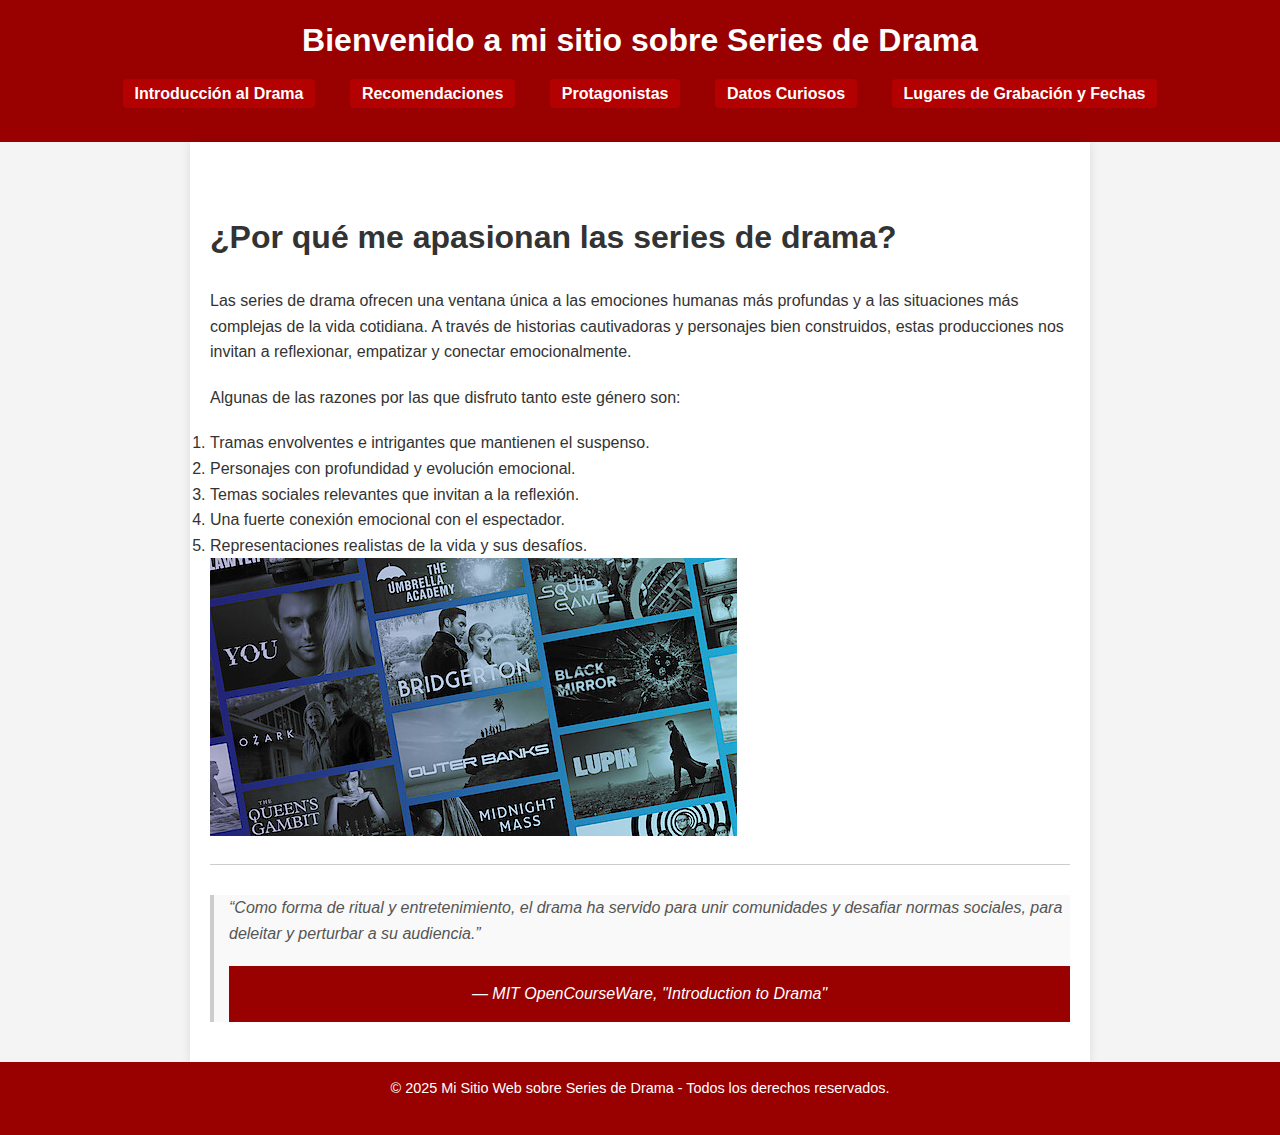
<file: mi_pagina_web/index.html>
<!DOCTYPE html>
<html lang="es">
<head>
    <meta charset="UTF-8">
    <meta name="viewport" content="width=device-width, initial-scale=1.0">
    <title>Series de Drama - Página de Inicio</title>
    <link rel="stylesheet" href="css/estilo.css">
</head>
<body>
    <header>
        <h1>Bienvenido a mi sitio sobre Series de Drama</h1>
        <nav>
            <!-- Menú de navegación -->
            <ul>
                <li><a href="index.html">Introducción al Drama</a></li>
                <li><a href="pagina2.html">Recomendaciones</a></li>
                <li><a href="pagina3.html">Protagonistas</a></li>
                <li><a href="pagina4.html">Datos Curiosos</a></li>
                <li><a href="pagina5.html">Lugares de Grabación y Fechas</a></li>
            </ul>
        </nav>
    </header>

    <main>
        <section>
            <h2>¿Por qué me apasionan las series de drama?</h2>
            <p>
                Las series de drama ofrecen una ventana única a las emociones humanas más profundas y a las situaciones más complejas de la vida cotidiana. A través de historias cautivadoras y personajes bien construidos, estas producciones nos invitan a reflexionar, empatizar y conectar emocionalmente.
            </p>
            <p>Algunas de las razones por las que disfruto tanto este género son:</p>
            <ol>
                <li>Tramas envolventes e intrigantes que mantienen el suspenso.</li>
                <li>Personajes con profundidad y evolución emocional.</li>
                <li>Temas sociales relevantes que invitan a la reflexión.</li>
                <li>Una fuerte conexión emocional con el espectador.</li>
                <li>Representaciones realistas de la vida y sus desafíos.</li>
            </ol>
            <!-- Imagen representativa -->
            <img src="imagenes/imagen1.jpg" alt="Escena de una serie de drama">
        </section>

        <blockquote>
            <!-- Cita destacada -->
            <p>
                “Como forma de ritual y entretenimiento, el drama ha servido para unir comunidades y desafiar normas sociales, para deleitar y perturbar a su audiencia.”
            </p>
            <footer>— MIT OpenCourseWare, "Introduction to Drama"</footer>
        </blockquote>
    </main>

    <footer>
        <!-- Información de derechos de autor -->
        <p>&copy; 2025 Mi Sitio Web sobre Series de Drama - Todos los derechos reservados.</p>
    </footer>
</body>
</html>
</file>
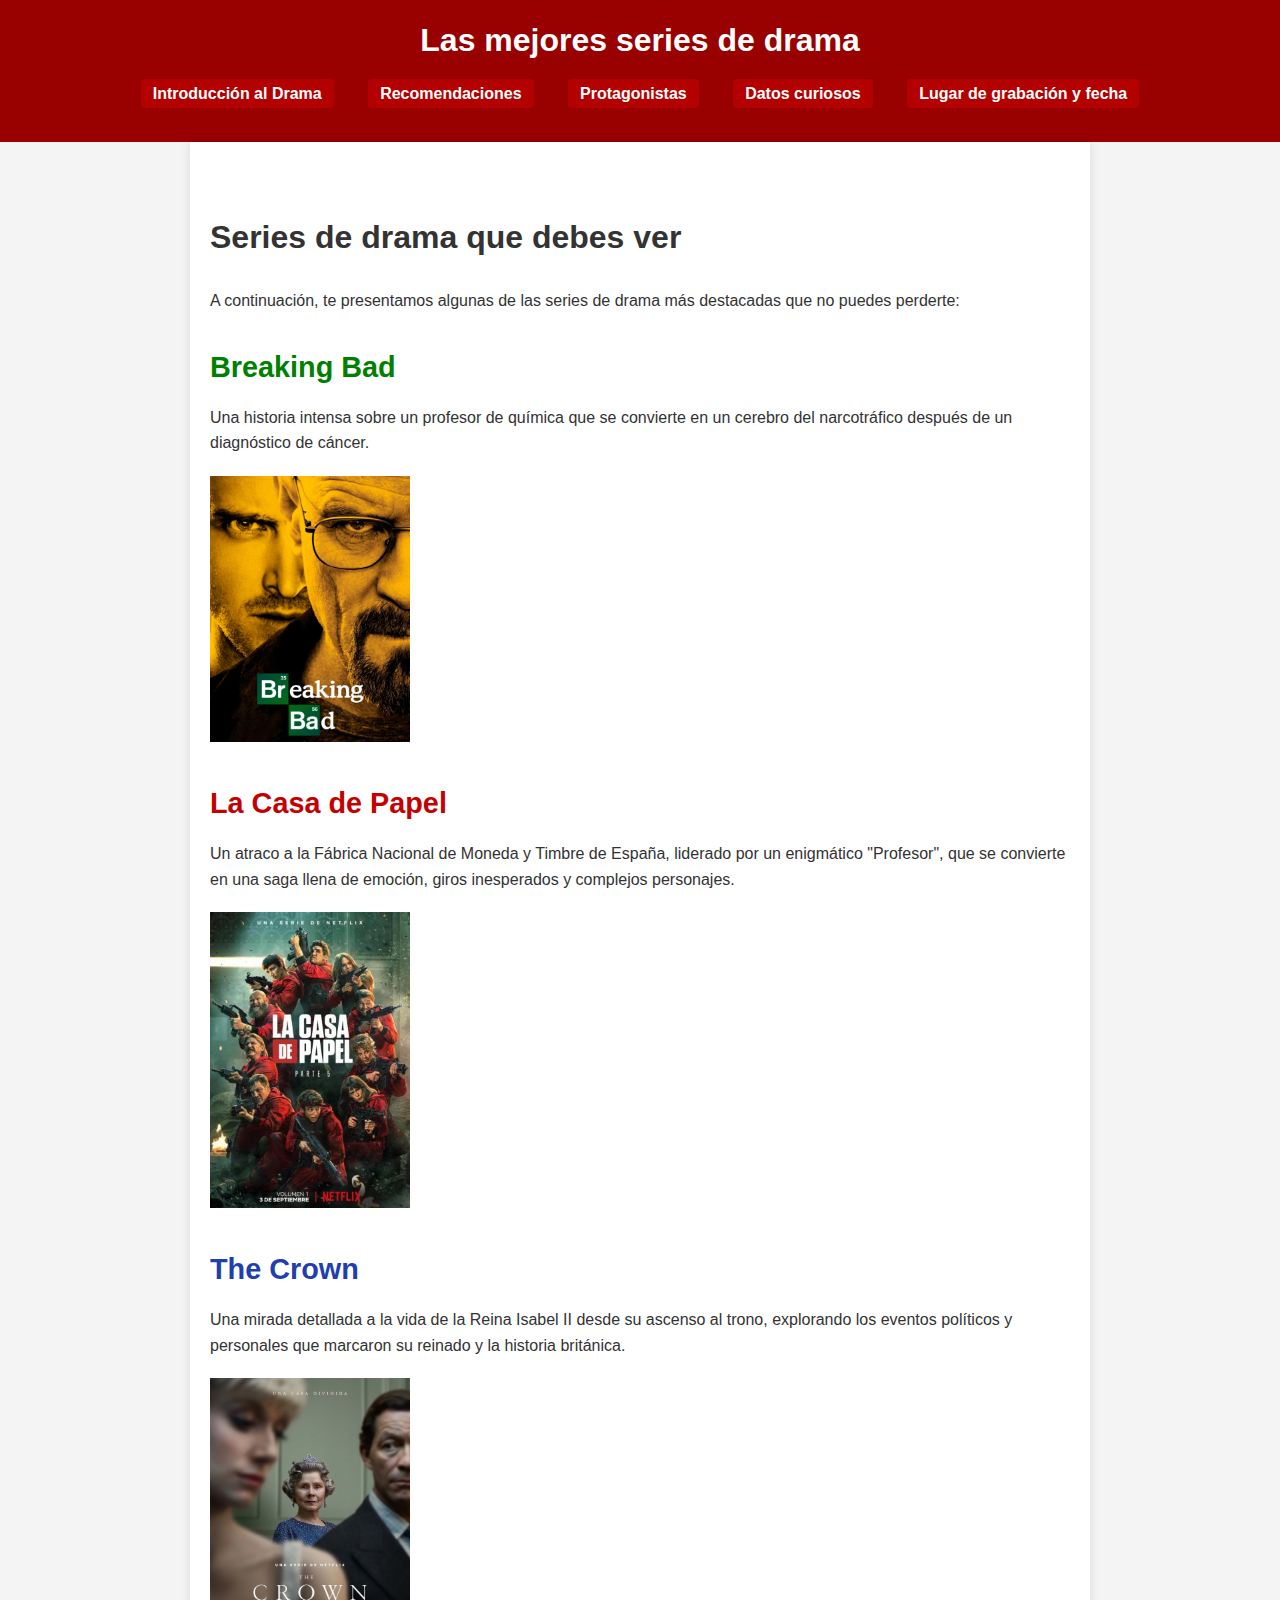
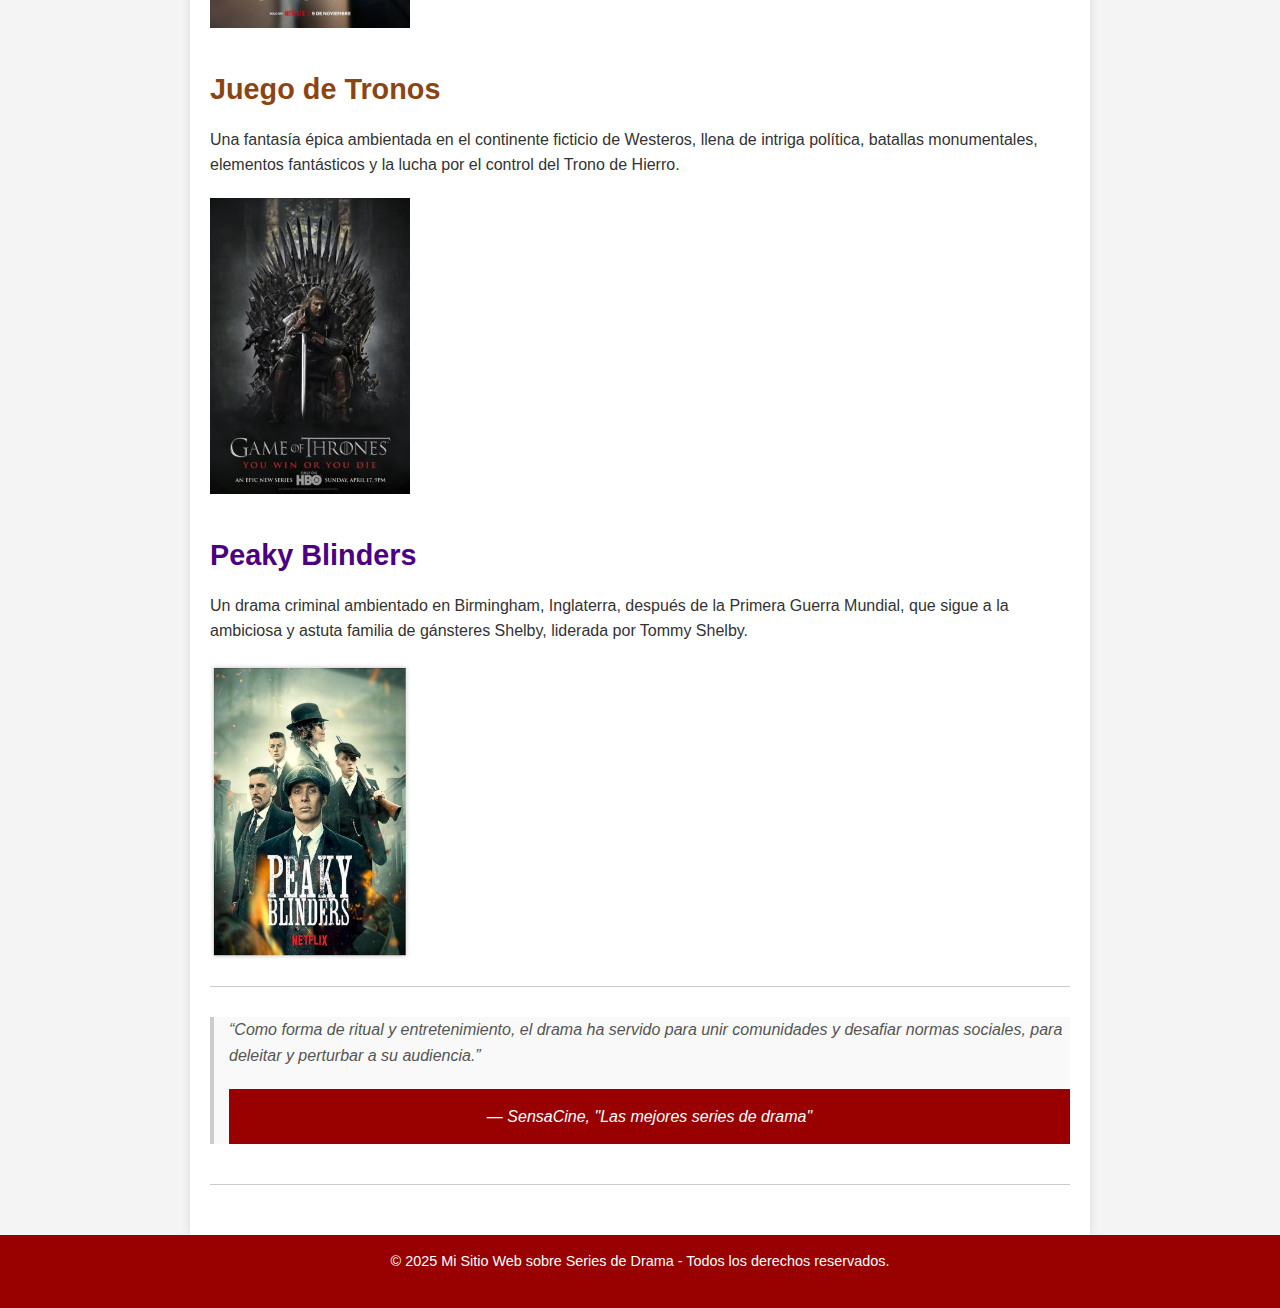
<file: mi_pagina_web/pagina2.html>
<!DOCTYPE html>
<html lang="es">
<head>
    <meta charset="UTF-8">
    <meta name="viewport" content="width=device-width, initial-scale=1.0">
    <title>Las mejores series de drama - Página 2</title>
    <link rel="stylesheet" href="css/estilo.css">
</head>
<body>
    <header>
        <!-- Encabezado con el título del sitio y menú de navegación -->
        <h1>Las mejores series de drama</h1>
        <nav>
            <ul>
                <!-- Menú de navegación entre las páginas -->
                <li><a href="index.html">Introducción al Drama</a></li>
                <li><a href="pagina2.html">Recomendaciones</a></li>
                <li><a href="pagina3.html">Protagonistas</a></li>
                <li><a href="pagina4.html">Datos curiosos</a></li>
                <li><a href="pagina5.html">Lugar de grabación y fecha</a></li>
            </ul>
        </nav>
    </header>

    <main>
        <section>
            <!-- Sección principal con las recomendaciones de series de drama -->
            <h2>Series de drama que debes ver</h2>
            <p>A continuación, te presentamos algunas de las series de drama más destacadas que no puedes perderte:</p>

            <!-- Artículo con información sobre la serie "Breaking Bad" -->
            <article class="breaking-bad">
                <h3>Breaking Bad</h3>
                <p>Una historia intensa sobre un profesor de química que se convierte en un cerebro del narcotráfico después de un diagnóstico de cáncer.</p>
                <img src="imagenes/imagen2.jpg" alt="Breaking Bad poster" style="width:200px;height:auto;">
            </article>

            <!-- Artículo con información sobre la serie "La Casa de Papel" -->
            <article class="la-casa-de-papel">
                <h3>La Casa de Papel</h3>
                <p>Un atraco a la Fábrica Nacional de Moneda y Timbre de España, liderado por un enigmático "Profesor", que se convierte en una saga llena de emoción, giros inesperados y complejos personajes.</p>
                <img src="imagenes/imagen3.jpg" alt="La Casa de Papel poster" style="width:200px;height:auto;">
            </article>

            <!-- Artículo con información sobre la serie "The Crown" -->
            <article class="the-crown">
                <h3>The Crown</h3>
                <p>Una mirada detallada a la vida de la Reina Isabel II desde su ascenso al trono, explorando los eventos políticos y personales que marcaron su reinado y la historia británica.</p>
                <img src="imagenes/imagen4.jpg" alt="The Crown poster" style="width:200px;height:auto;">
            </article>

            <!-- Artículo con información sobre la serie "Juego de Tronos" -->
            <article class="juego-de-tronos">
                <h3>Juego de Tronos</h3>
                <p>Una fantasía épica ambientada en el continente ficticio de Westeros, llena de intriga política, batallas monumentales, elementos fantásticos y la lucha por el control del Trono de Hierro.</p>
                <img src="imagenes/imagen5.jpg" alt="Juego de Tronos poster" style="width:200px;height:auto;">
            </article>

            <!-- Artículo con información sobre la serie "Peaky Blinders" -->
            <article class="peaky-blinders">
                <h3>Peaky Blinders</h3>
                <p>Un drama criminal ambientado en Birmingham, Inglaterra, después de la Primera Guerra Mundial, que sigue a la ambiciosa y astuta familia de gánsteres Shelby, liderada por Tommy Shelby.</p>
                <img src="imagenes/imagen6.jpg" alt="Peaky Blinders poster" style="width:200px;height:auto;">
            </article>
        </section>

        <section>
            <!-- Cita destacada sobre el impacto del drama en la sociedad -->
            <blockquote>
                <p>“Como forma de ritual y entretenimiento, el drama ha servido para unir comunidades y desafiar normas sociales, para deleitar y perturbar a su audiencia.”</p>
                <footer>— SensaCine, "Las mejores series de drama"</footer>
            </blockquote>
        </section>
    </main>

    <footer>
        <!-- Información de derechos de autor en el pie de página -->
        <p>&copy; 2025 Mi Sitio Web sobre Series de Drama - Todos los derechos reservados.</p>
    </footer>
</body>
</html>
</file>
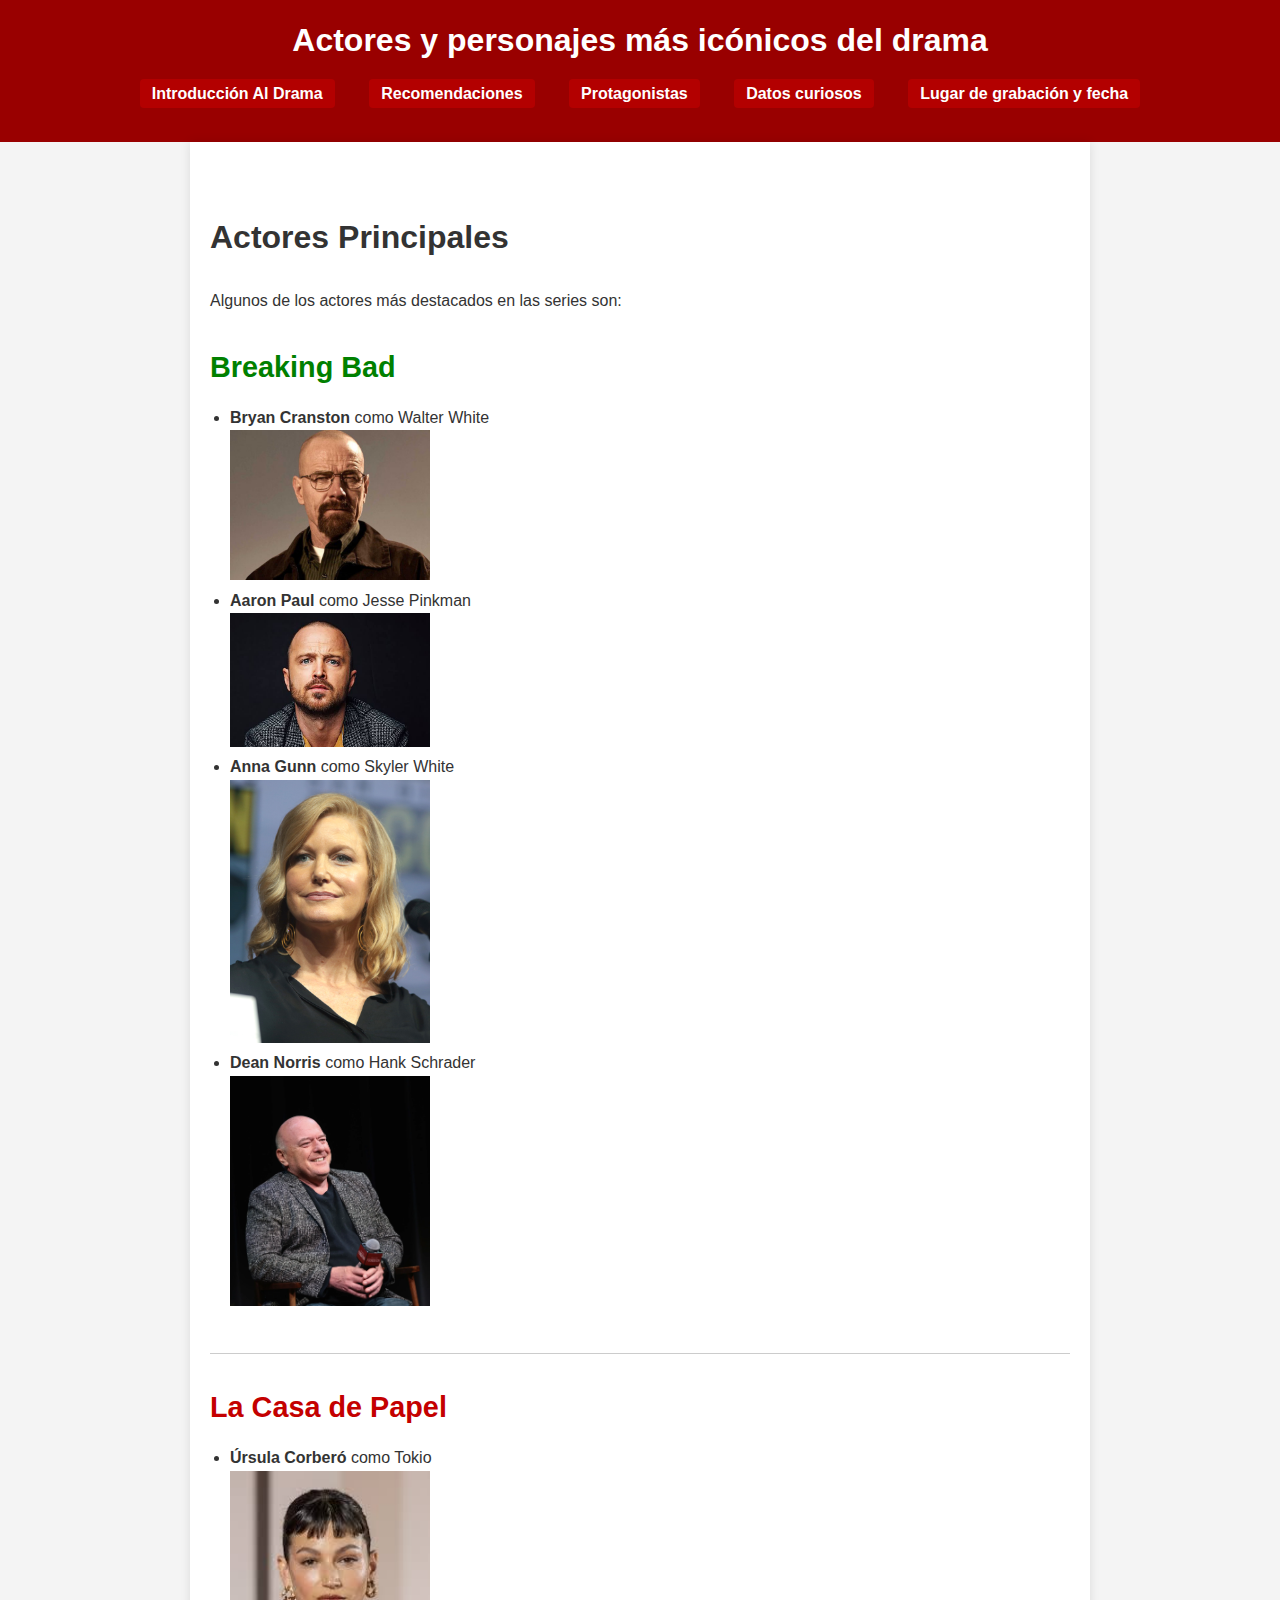
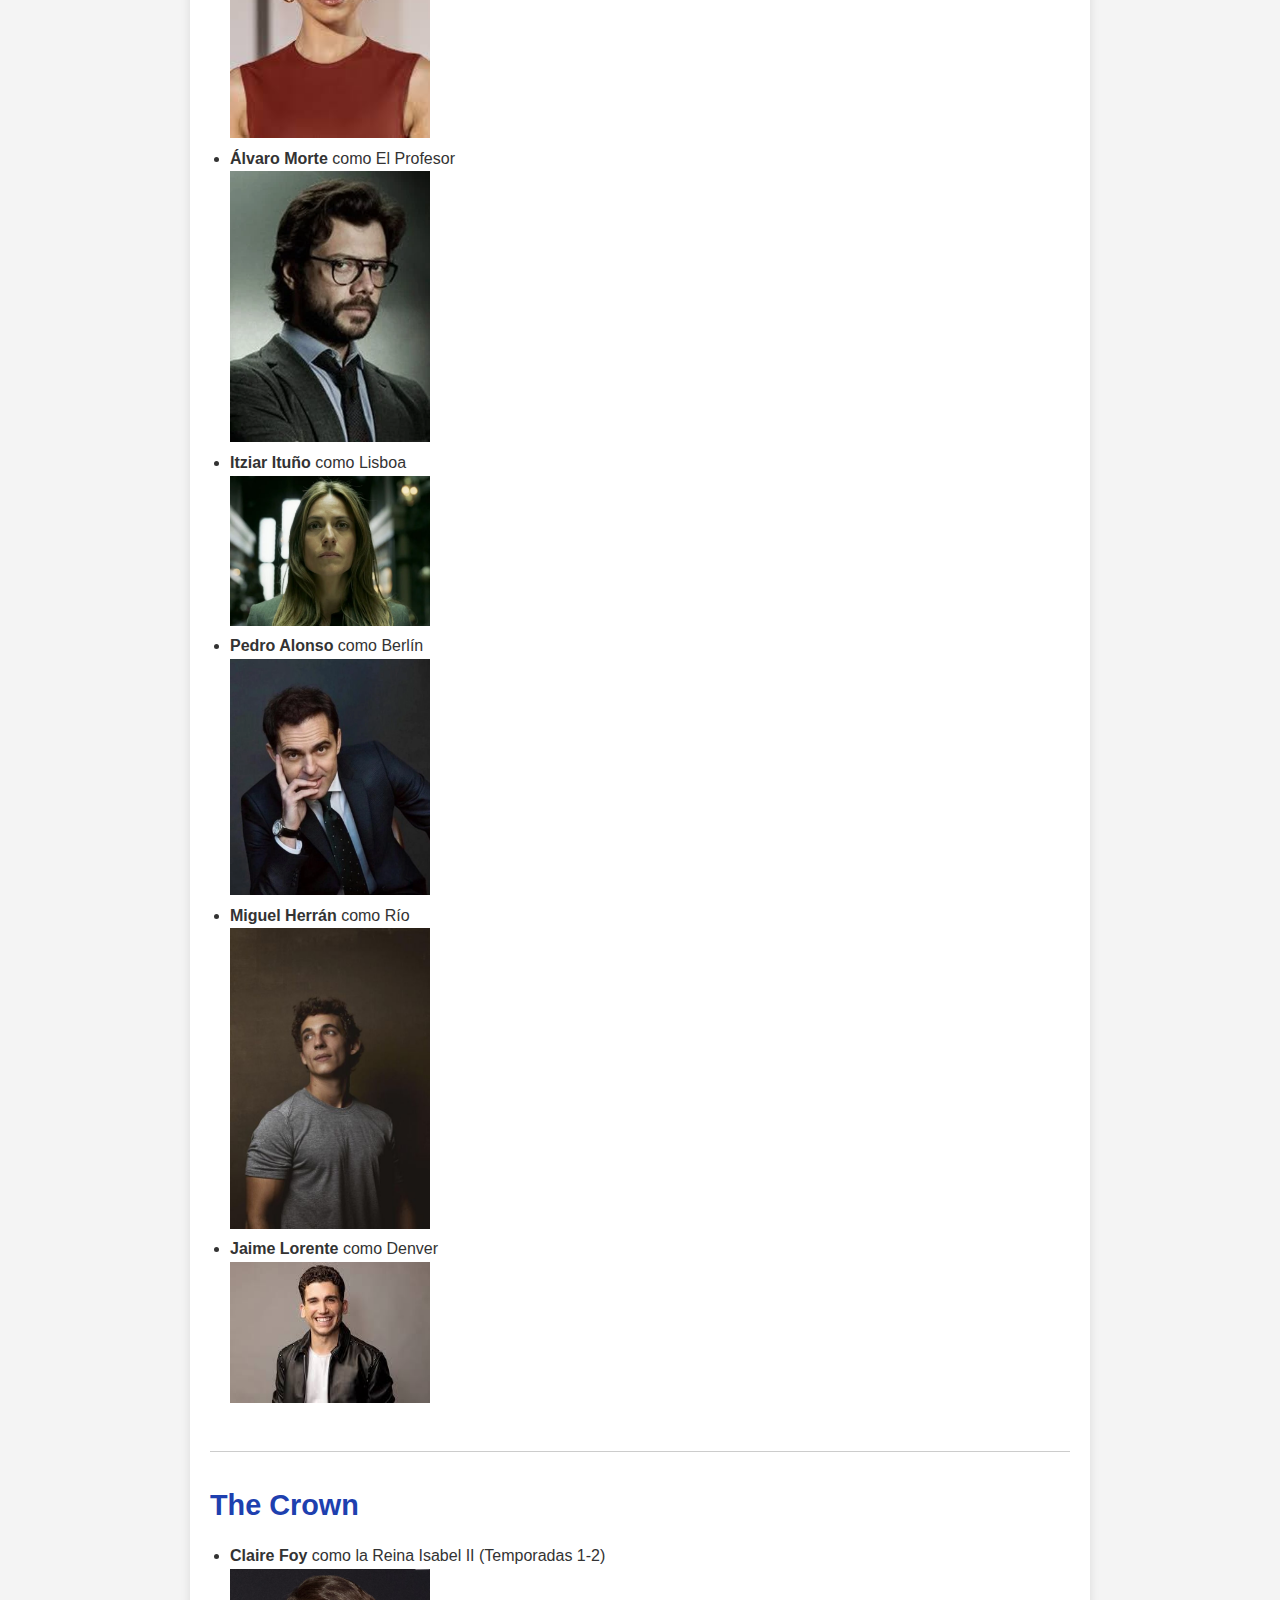
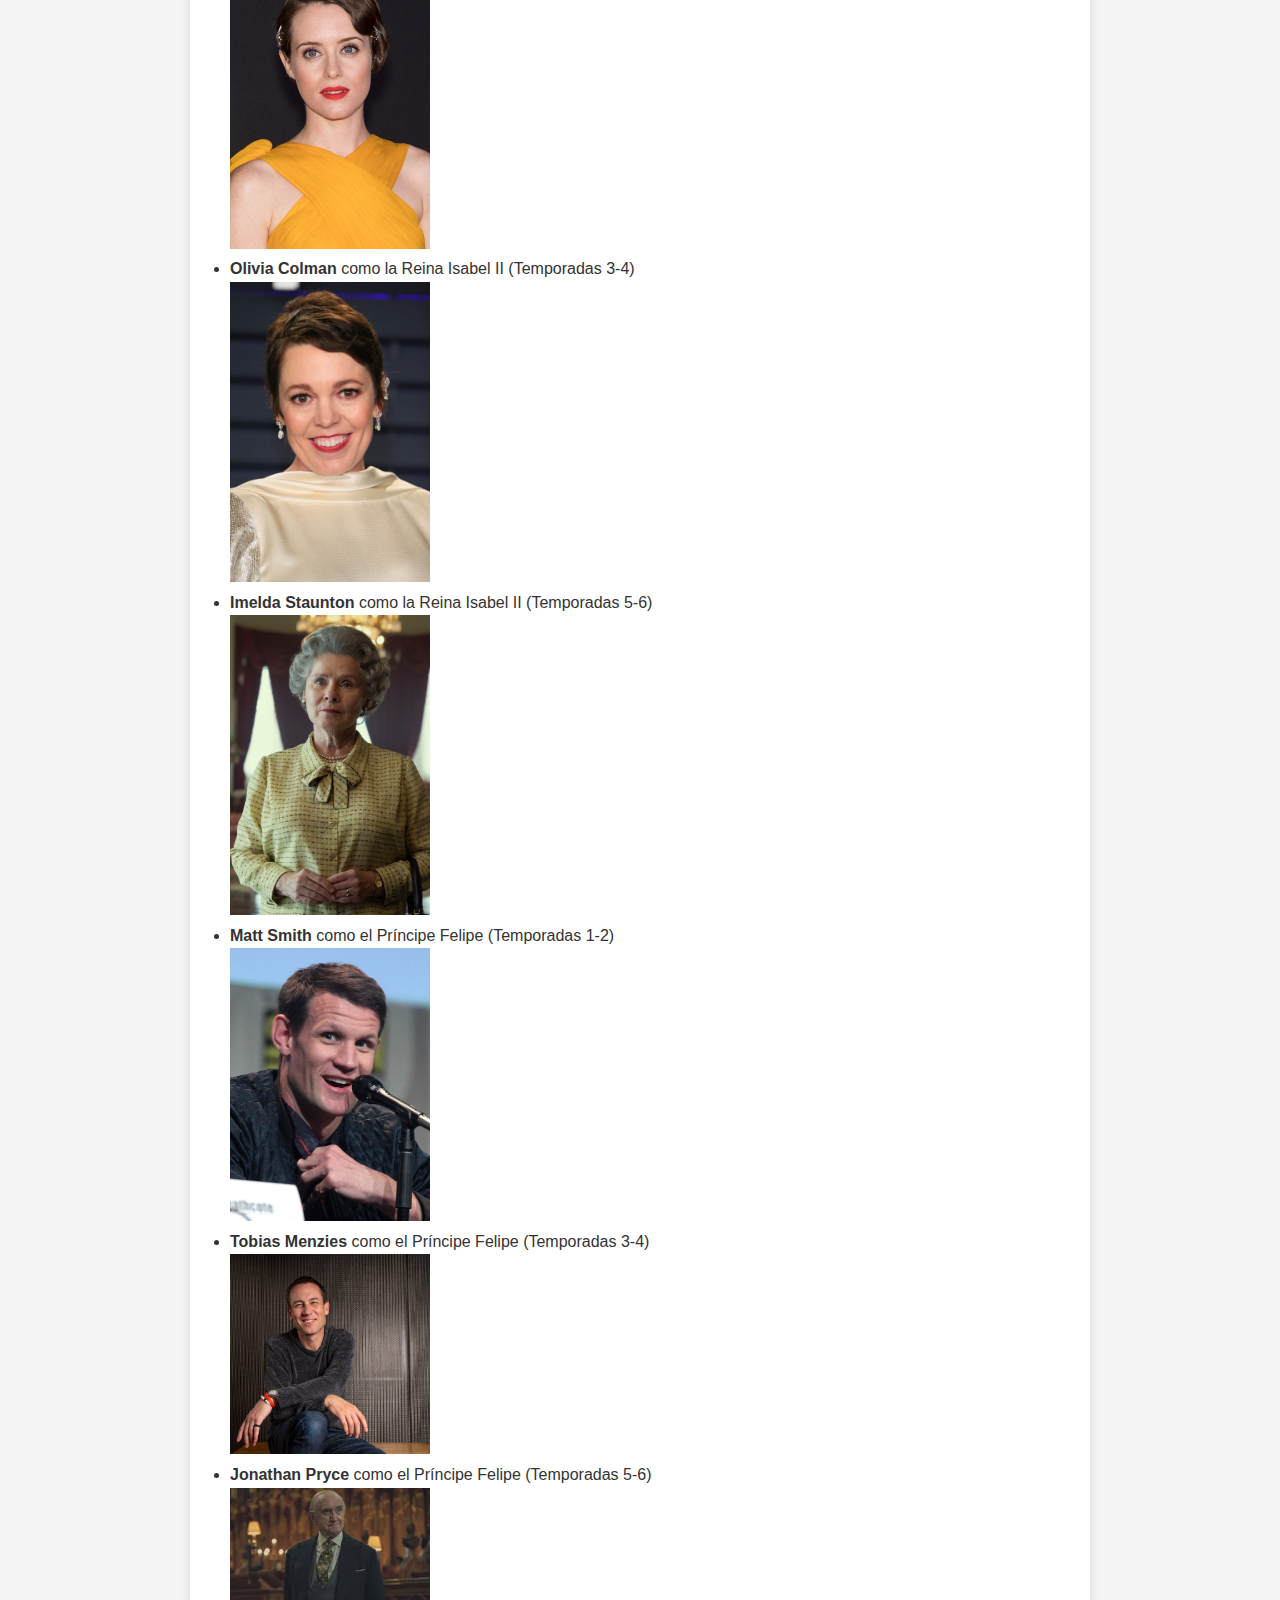
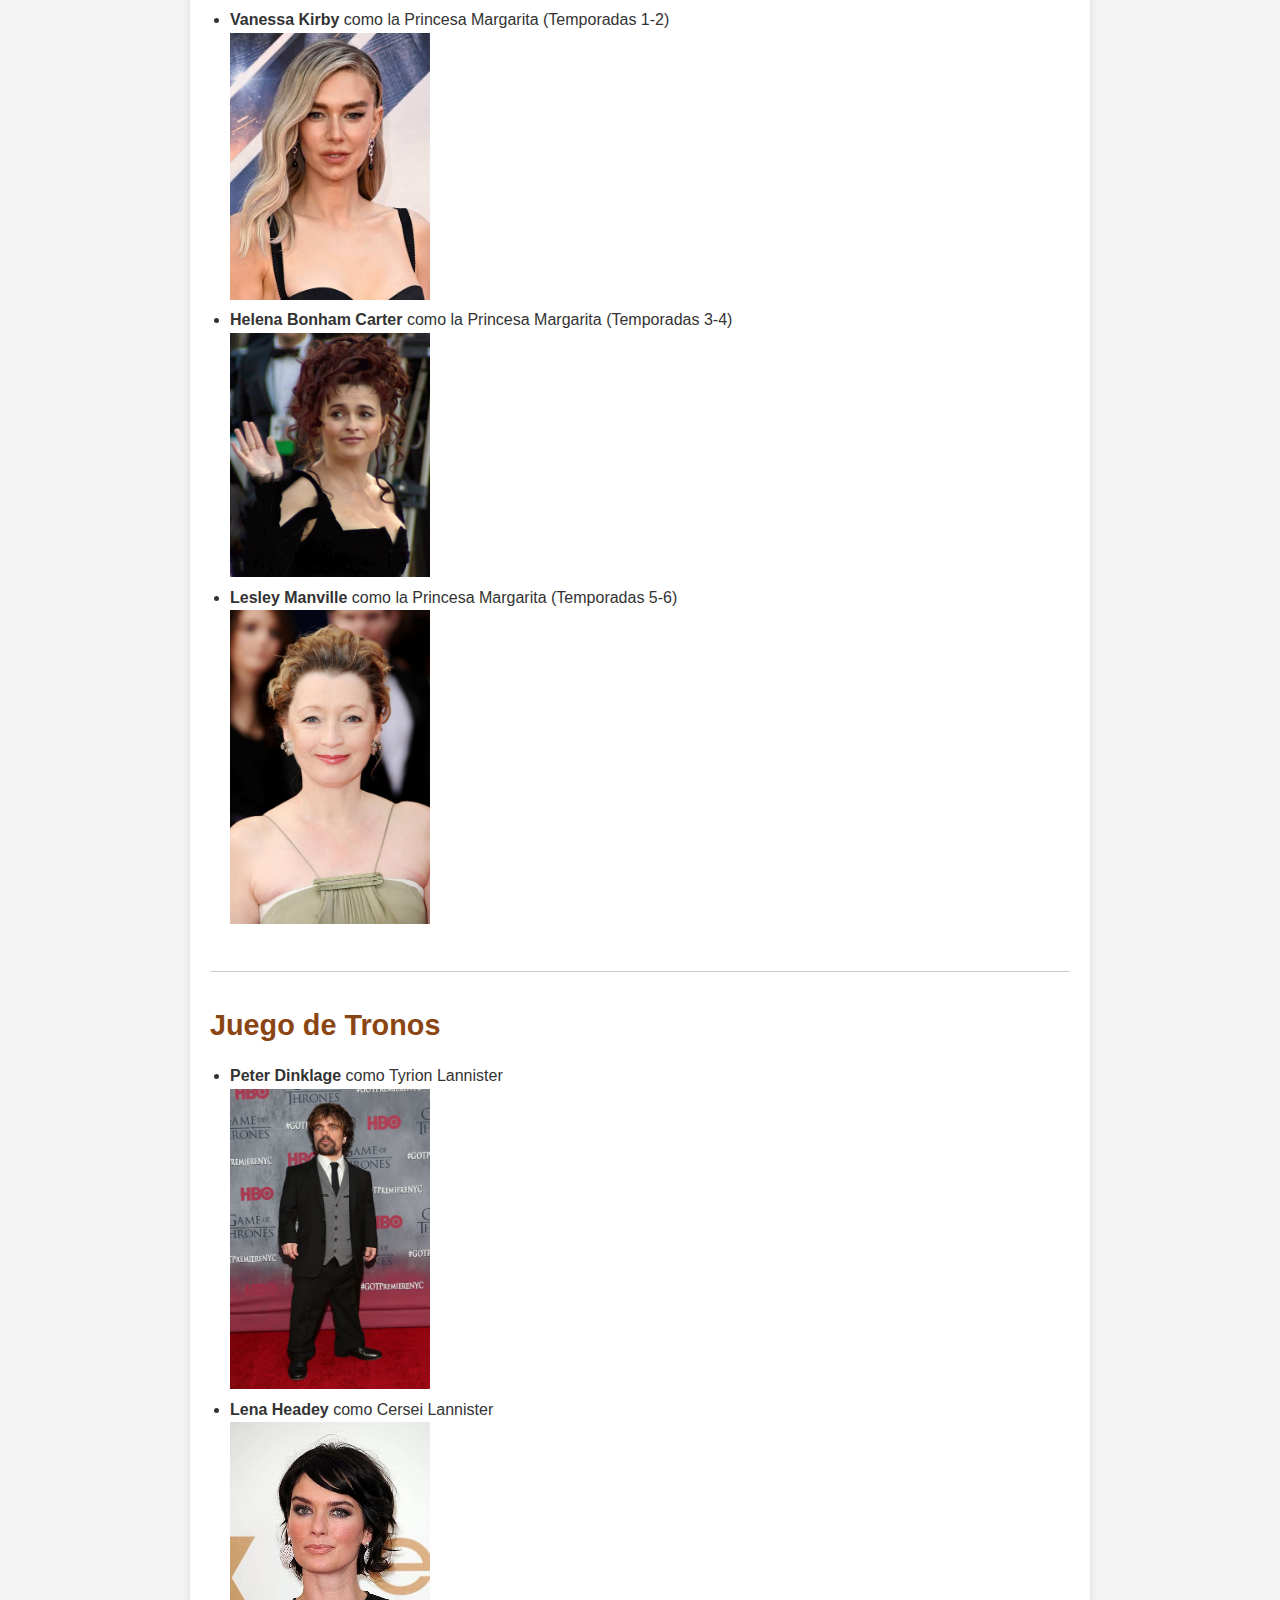
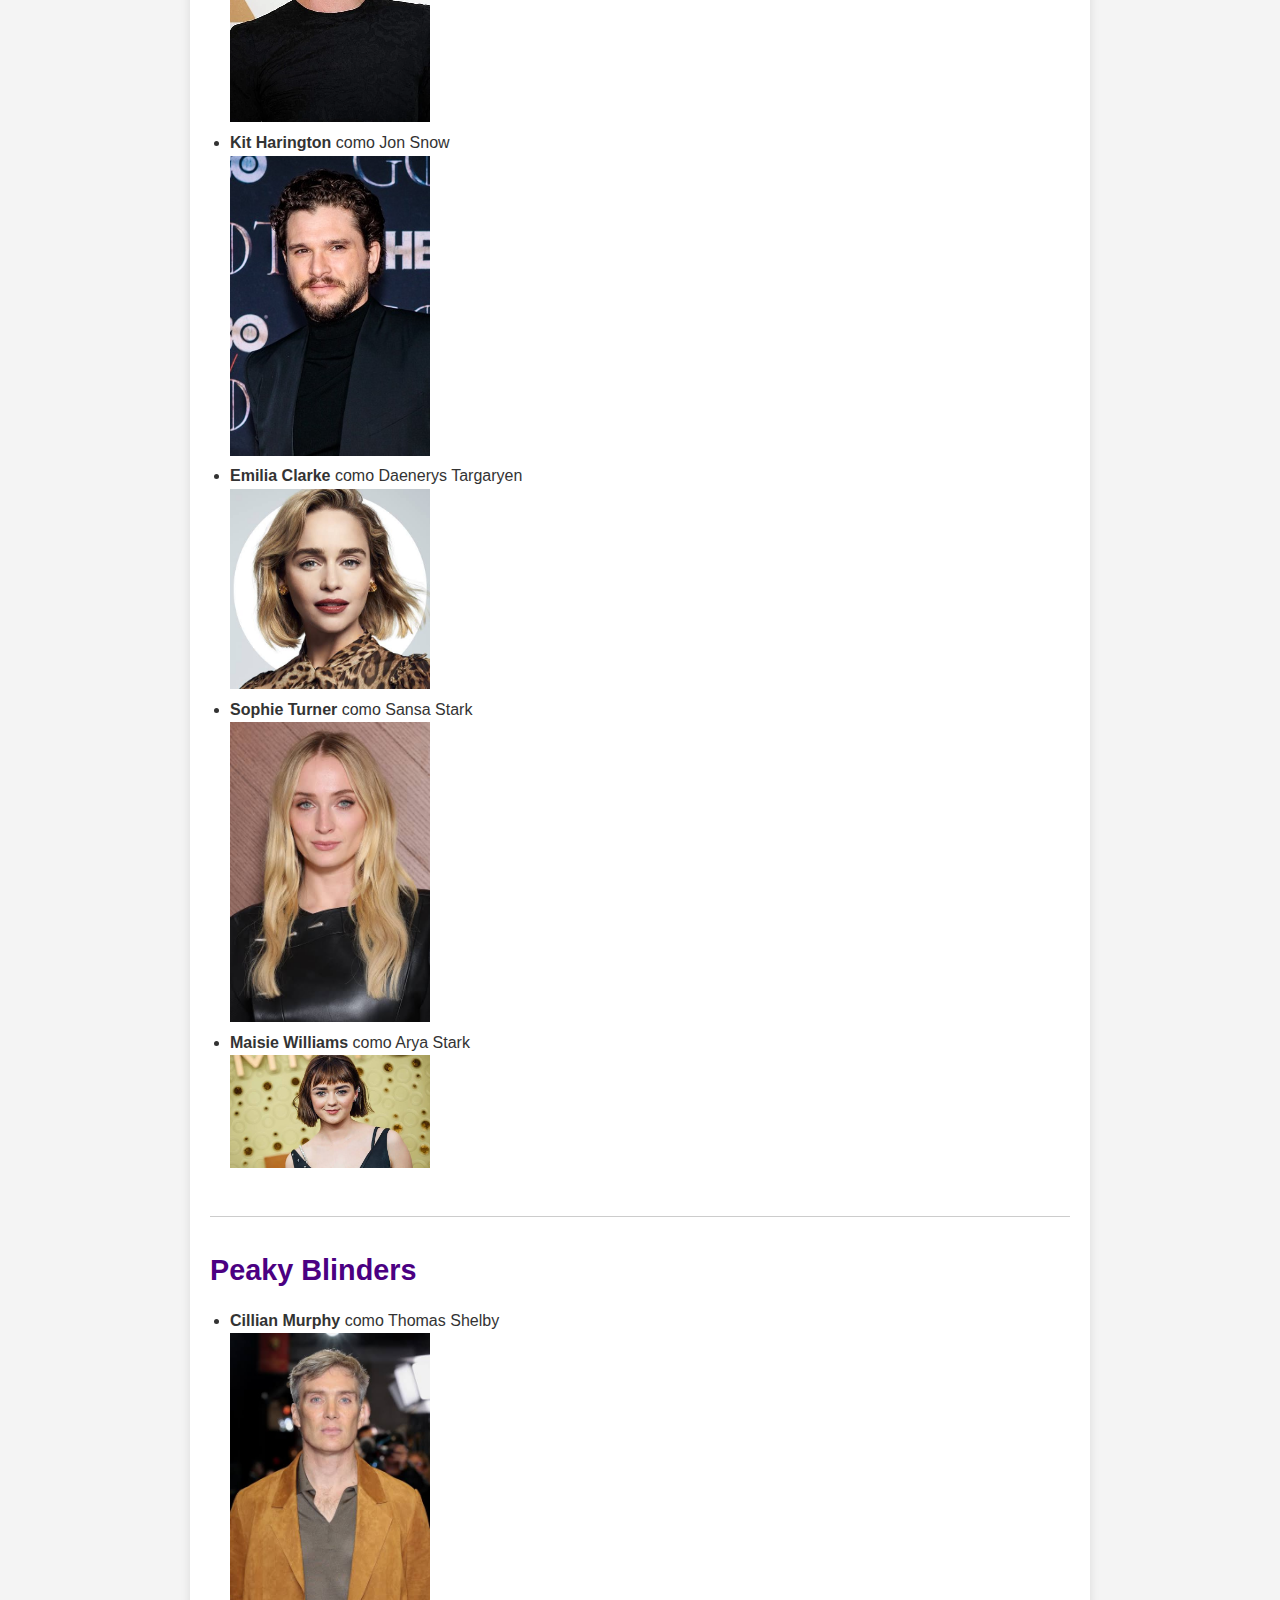
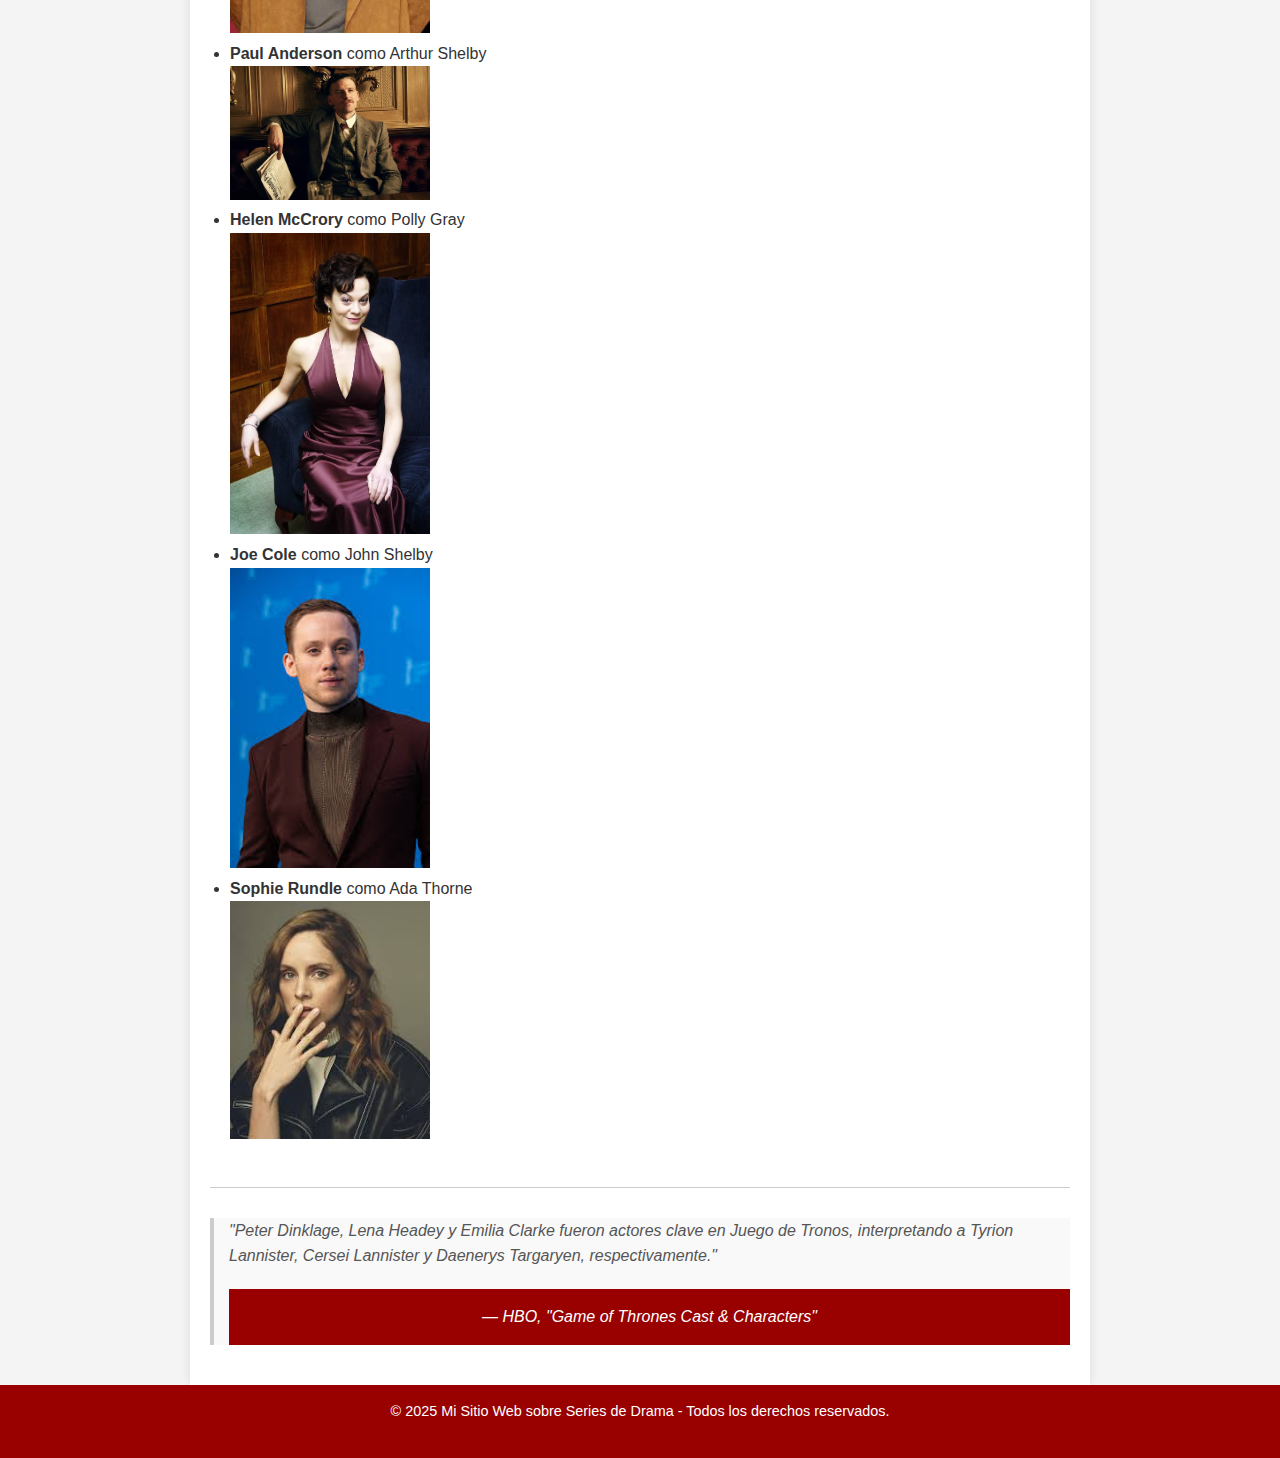
<file: mi_pagina_web/pagina3.html>
<!DOCTYPE html>
<html lang="es">
<head>
    <meta charset="UTF-8">
    <meta name="viewport" content="width=device-width, initial-scale=1.0">
    <title>Actores y personajes - Página 3</title>
    <link rel="stylesheet" href="css/estilo.css">
</head>
<body>
    <header>
        <!-- Encabezado con el título de la página y el menú de navegación -->
        <h1>Actores y personajes más icónicos del drama</h1>
        <nav>
            <ul>
                <!-- Menú de navegación entre las páginas -->
                <li><a href="index.html">Introducción Al Drama</a></li>
                <li><a href="pagina2.html">Recomendaciones</a></li>
                <li><a href="pagina3.html">Protagonistas</a></li>
                <li><a href="pagina4.html">Datos curiosos</a></li>
                <li><a href="pagina5.html">Lugar de grabación y fecha</a></li>
            </ul>
        </nav>
    </header>

    <main>
        <!-- Sección principal con los actores y personajes más destacados -->
        <h2>Actores Principales</h2>
        <p>Algunos de los actores más destacados en las series son:</p>

        <!-- Sección dedicada a los actores de Breaking Bad -->
        <section class="breaking-bad">
            <h3>Breaking Bad</h3>
            <ul>
                <!-- Listado de actores y personajes principales de Breaking Bad -->
                <li><strong>Bryan Cranston</strong> como Walter White<br><img src="imagenes/imagen7.jpg" alt="Bryan Cranston" width="200" style="object-fit:cover;"></li>
                <li><strong>Aaron Paul</strong> como Jesse Pinkman<br><img src="imagenes/imagen8.jpg" alt="Aaron Paul" width="200" style="object-fit:cover;"></li>
                <li><strong>Anna Gunn</strong> como Skyler White<br><img src="imagenes/imagen9.jpg" alt="Anna Gunn" width="200" style="object-fit:cover;"></li>
                <li><strong>Dean Norris</strong> como Hank Schrader<br><img src="imagenes/imagen10.jpg" alt="Dean Norris" width="200" style="object-fit:cover;"></li>
            </ul>
        </section>

        <!-- Sección dedicada a los actores de La Casa de Papel -->
        <section class="la-casa-de-papel">
            <h3>La Casa de Papel</h3>
            <ul>
                <!-- Listado de actores y personajes principales de La Casa de Papel -->
                <li><strong>Úrsula Corberó</strong> como Tokio<br><img src="imagenes/imagen11.jpg" alt="Úrsula Corberó" width="200" style="object-fit:cover;"></li>
                <li><strong>Álvaro Morte</strong> como El Profesor<br><img src="imagenes/imagen12.jpg" alt="Álvaro Morte" width="200" style="object-fit:cover;"></li>
                <li><strong>Itziar Ituño</strong> como Lisboa<br><img src="imagenes/imagen13.jpg" alt="Itziar Ituño" width="200" style="object-fit:cover;"></li>
                <li><strong>Pedro Alonso</strong> como Berlín<br><img src="imagenes/imagen14.jpg" alt="Pedro Alonso" width="200" style="object-fit:cover;"></li>
                <li><strong>Miguel Herrán</strong> como Río<br><img src="imagenes/imagen15.jpg" alt="Miguel Herrán" width="200" style="object-fit:cover;"></li>
                <li><strong>Jaime Lorente</strong> como Denver<br><img src="imagenes/imagen16.jpg" alt="Jaime Lorente" width="200" style="object-fit:cover;"></li>
            </ul>
        </section>

        <!-- Sección dedicada a los actores de The Crown -->
        <section class="the-crown">
            <h3>The Crown</h3>
            <ul>
                <!-- Listado de actores y personajes principales de The Crown -->
                <li><strong>Claire Foy</strong> como la Reina Isabel II (Temporadas 1-2)<br><img src="imagenes/imagen17.jpg" width="200"></li>
                <li><strong>Olivia Colman</strong> como la Reina Isabel II (Temporadas 3-4)<br><img src="imagenes/imagen18.jpg" width="200"></li>
                <li><strong>Imelda Staunton</strong> como la Reina Isabel II (Temporadas 5-6)<br><img src="imagenes/imagen19.jpg" width="200"></li>
                <li><strong>Matt Smith</strong> como el Príncipe Felipe (Temporadas 1-2)<br><img src="imagenes/imagen20.jpg" width="200"></li>
                <li><strong>Tobias Menzies</strong> como el Príncipe Felipe (Temporadas 3-4)<br><img src="imagenes/imagen21.jpg" width="200"></li>
                <li><strong>Jonathan Pryce</strong> como el Príncipe Felipe (Temporadas 5-6)<br><img src="imagenes/imagen22.jpg" width="200"></li>
                <li><strong>Vanessa Kirby</strong> como la Princesa Margarita (Temporadas 1-2)<br><img src="imagenes/imagen23.jpg" width="200"></li>
                <li><strong>Helena Bonham Carter</strong> como la Princesa Margarita (Temporadas 3-4)<br><img src="imagenes/imagen24.jpg" width="200"></li>
                <li><strong>Lesley Manville</strong> como la Princesa Margarita (Temporadas 5-6)<br><img src="imagenes/imagen25.jpg" width="200"></li>
            </ul>
        </section>

        <!-- Sección dedicada a los actores de Juego de Tronos -->
        <section class="juego-de-tronos">
            <h3>Juego de Tronos</h3>
            <ul>
                <!-- Listado de actores y personajes principales de Juego de Tronos -->
                <li><strong>Peter Dinklage</strong> como Tyrion Lannister<br><img src="imagenes/imagen26.jpg" width="200"></li>
                <li><strong>Lena Headey</strong> como Cersei Lannister<br><img src="imagenes/imagen27.jpg" width="200"></li>
                <li><strong>Kit Harington</strong> como Jon Snow<br><img src="imagenes/imagen28.jpg" width="200"></li>
                <li><strong>Emilia Clarke</strong> como Daenerys Targaryen<br><img src="imagenes/imagen29.jpg" width="200"></li>
                <li><strong>Sophie Turner</strong> como Sansa Stark<br><img src="imagenes/imagen30.jpg" width="200"></li>
                <li><strong>Maisie Williams</strong> como Arya Stark<br><img src="imagenes/imagen31.jpg" width="200"></li>
            </ul>
        </section>

        <!-- Sección dedicada a los actores de Peaky Blinders -->
        <section class="peaky-blinders">
            <h3>Peaky Blinders</h3>
            <ul>
                <!-- Listado de actores y personajes principales de Peaky Blinders -->
                <li><strong>Cillian Murphy</strong> como Thomas Shelby<br><img src="imagenes/imagen32.jpg" width="200"></li>
                <li><strong>Paul Anderson</strong> como Arthur Shelby<br><img src="imagenes/imagen33.jpg" width="200"></li>
                <li><strong>Helen McCrory</strong> como Polly Gray<br><img src="imagenes/imagen34.jpg" width="200"></li>
                <li><strong>Joe Cole</strong> como John Shelby<br><img src="imagenes/imagen35.jpg" width="200"></li>
                <li><strong>Sophie Rundle</strong> como Ada Thorne<br><img src="imagenes/imagen36.jpg" width="200"></li>
            </ul>
        </section>

        <!-- Cita destacada sobre los actores en Juego de Tronos -->
        <blockquote>
            <p>"Peter Dinklage, Lena Headey y Emilia Clarke fueron actores clave en Juego de Tronos, interpretando a Tyrion Lannister, Cersei Lannister y Daenerys Targaryen, respectivamente."</p>
            <footer>— HBO, "Game of Thrones Cast & Characters"</footer>
        </blockquote>

    </main>

    <footer>
        <!-- Información de derechos de autor en el pie de página -->
        <p>&copy; 2025 Mi Sitio Web sobre Series de Drama - Todos los derechos reservados.</p>
    </footer>
</body>
</html>
</file>
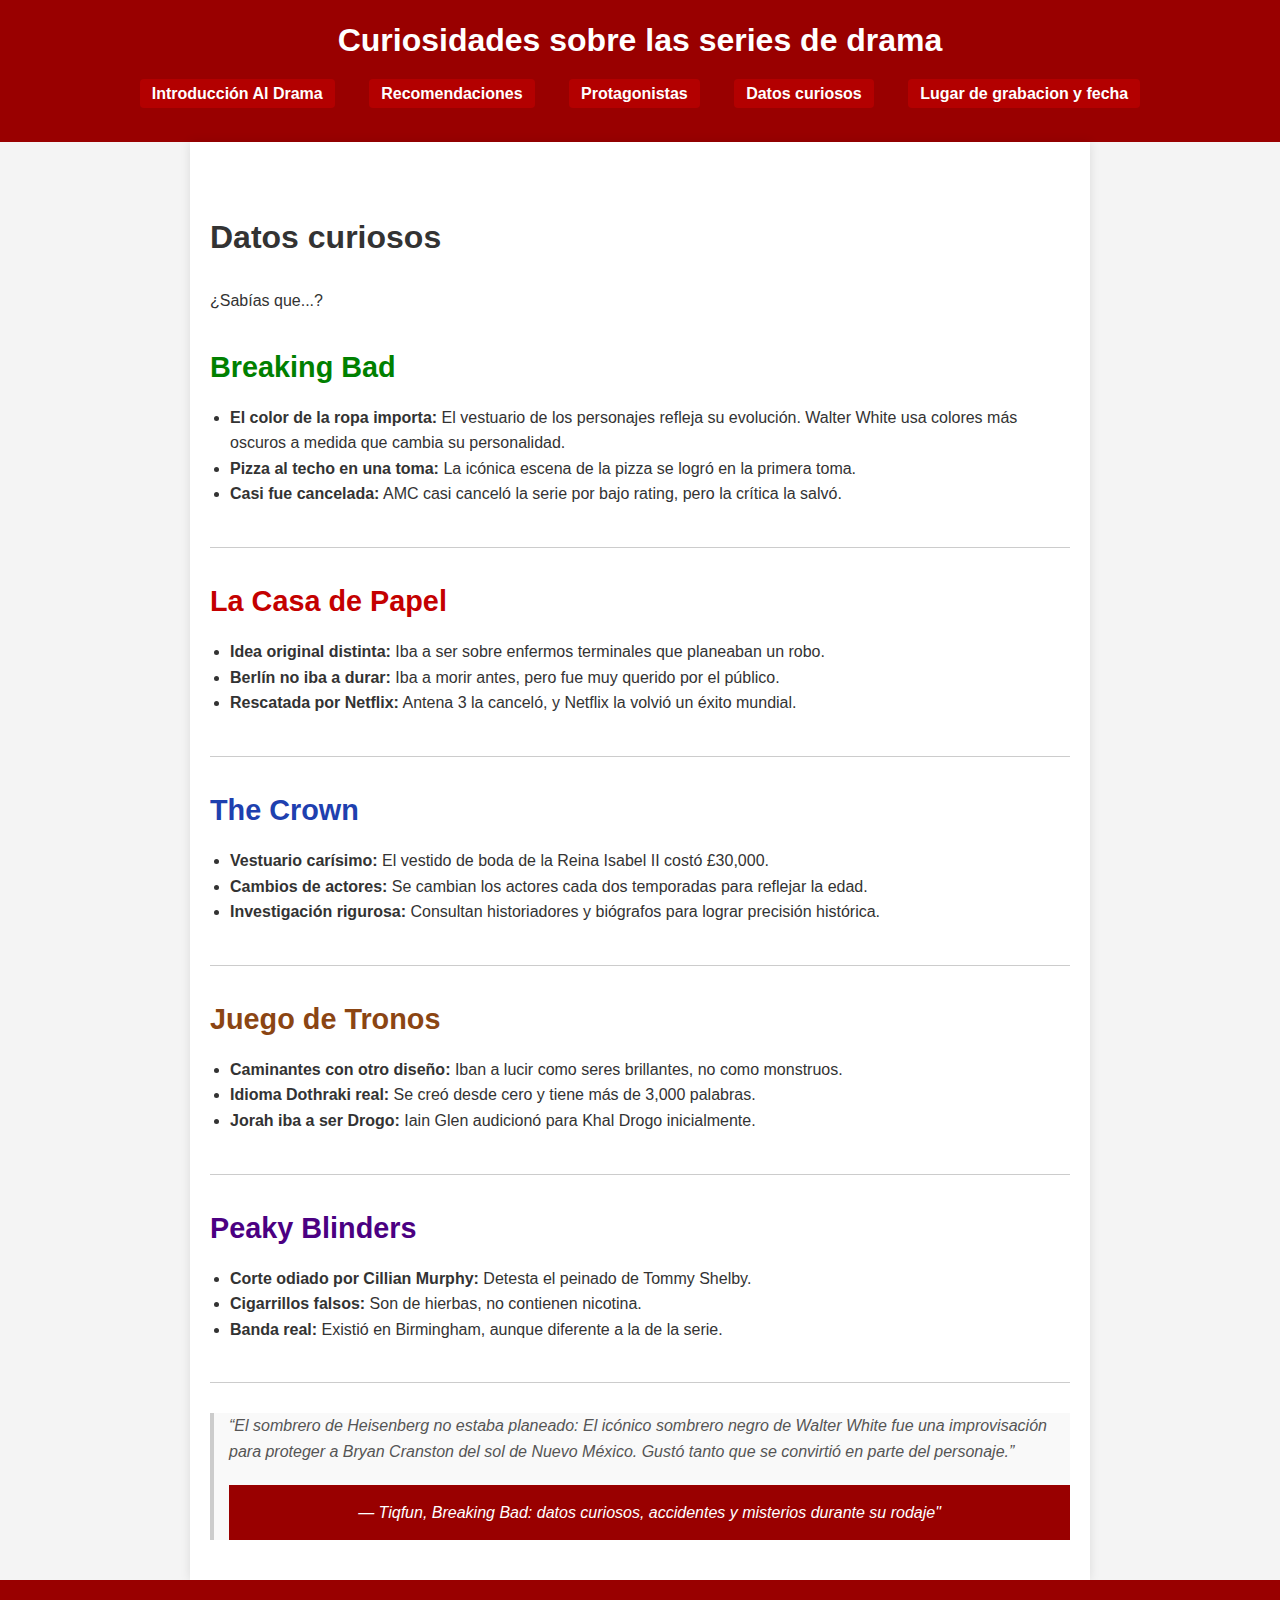
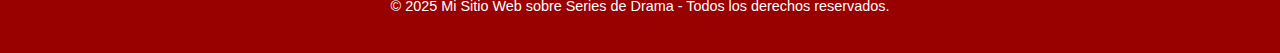
<file: mi_pagina_web/pagina4.html>
<!DOCTYPE html>
<html lang="es">
<head>
    <!-- Meta etiquetas para la codificación de caracteres y la visualización en dispositivos móviles -->
    <meta charset="UTF-8">
    <meta name="viewport" content="width=device-width, initial-scale=1.0">
    
    <!-- Título de la página que aparece en la pestaña del navegador -->
    <title>Curiosidades sobre series de drama - Página 4</title>
    
    <!-- Enlace al archivo de estilos CSS para aplicar diseño a la página -->
    <link rel="stylesheet" href="css/estilo.css">
</head>
<body>
    <!-- Encabezado de la página con el título y la barra de navegación -->
    <header>
        <h1>Curiosidades sobre las series de drama</h1>
        <nav>
            <ul>
                <!-- Menú de navegación con enlaces a otras páginas del sitio -->
                <li><a href="index.html">Introducción Al Drama</a></li>
                <li><a href="pagina2.html">Recomendaciones</a></li>
                <li><a href="pagina3.html">Protagonistas</a></li>
                <li><a href="pagina4.html">Datos curiosos</a></li>
                <li><a href="pagina5.html">Lugar de grabacion y fecha</a></li>
            </ul>
        </nav>
    </header>

    <!-- Sección principal de contenido donde se presentan los datos curiosos -->
    <main>
        <!-- Título de la sección de datos curiosos -->
        <h2>Datos curiosos</h2>
        <p>¿Sabías que...?</p>

        <!-- Sección con curiosidades de Breaking Bad -->
        <section class="breaking-bad">
            <h3>Breaking Bad</h3>
            <ul>
                <!-- Listado de curiosidades sobre la serie Breaking Bad -->
                <li><strong>El color de la ropa importa:</strong> El vestuario de los personajes refleja su evolución. Walter White usa colores más oscuros a medida que cambia su personalidad.</li>
                <li><strong>Pizza al techo en una toma:</strong> La icónica escena de la pizza se logró en la primera toma.</li>
                <li><strong>Casi fue cancelada:</strong> AMC casi canceló la serie por bajo rating, pero la crítica la salvó.</li>
            </ul>
        </section>

        <!-- Sección con curiosidades sobre La Casa de Papel -->
        <section class="la-casa-de-papel">
            <h3>La Casa de Papel</h3>
            <ul>
                <!-- Curiosidades sobre La Casa de Papel -->
                <li><strong>Idea original distinta:</strong> Iba a ser sobre enfermos terminales que planeaban un robo.</li>
                <li><strong>Berlín no iba a durar:</strong> Iba a morir antes, pero fue muy querido por el público.</li>
                <li><strong>Rescatada por Netflix:</strong> Antena 3 la canceló, y Netflix la volvió un éxito mundial.</li>
            </ul>
        </section>

        <!-- Sección con curiosidades sobre The Crown -->
        <section class="the-crown">
            <h3>The Crown</h3>
            <ul>
                <!-- Curiosidades sobre The Crown -->
                <li><strong>Vestuario carísimo:</strong> El vestido de boda de la Reina Isabel II costó £30,000.</li>
                <li><strong>Cambios de actores:</strong> Se cambian los actores cada dos temporadas para reflejar la edad.</li>
                <li><strong>Investigación rigurosa:</strong> Consultan historiadores y biógrafos para lograr precisión histórica.</li>
            </ul>
        </section>

        <!-- Sección con curiosidades sobre Juego de Tronos -->
        <section class="juego-de-tronos">
            <h3>Juego de Tronos</h3>
            <ul>
                <!-- Curiosidades sobre Juego de Tronos -->
                <li><strong>Caminantes con otro diseño:</strong> Iban a lucir como seres brillantes, no como monstruos.</li>
                <li><strong>Idioma Dothraki real:</strong> Se creó desde cero y tiene más de 3,000 palabras.</li>
                <li><strong>Jorah iba a ser Drogo:</strong> Iain Glen audicionó para Khal Drogo inicialmente.</li>
            </ul>
        </section>

        <!-- Sección con curiosidades sobre Peaky Blinders -->
        <section class="peaky-blinders">
            <h3>Peaky Blinders</h3>
            <ul>
                <!-- Curiosidades sobre Peaky Blinders -->
                <li><strong>Corte odiado por Cillian Murphy:</strong> Detesta el peinado de Tommy Shelby.</li>
                <li><strong>Cigarrillos falsos:</strong> Son de hierbas, no contienen nicotina.</li>
                <li><strong>Banda real:</strong> Existió en Birmingham, aunque diferente a la de la serie.</li>
            </ul>
        </section>

        <!-- Cita destacada sobre Breaking Bad -->
        <blockquote>
            <p>“El sombrero de Heisenberg no estaba planeado: El icónico sombrero negro de Walter White fue una improvisación para proteger a Bryan Cranston del sol de Nuevo México. Gustó tanto que se convirtió en parte del personaje.”</p>
            <footer>— Tiqfun, Breaking Bad: datos curiosos, accidentes y misterios durante su rodaje"</footer>
        </blockquote>
    </main>

    <!-- Pie de página con los derechos de autor -->
    <footer>
        <p>&copy; 2025 Mi Sitio Web sobre Series de Drama - Todos los derechos reservados.</p>
    </footer>
</body>
</html>
</file>
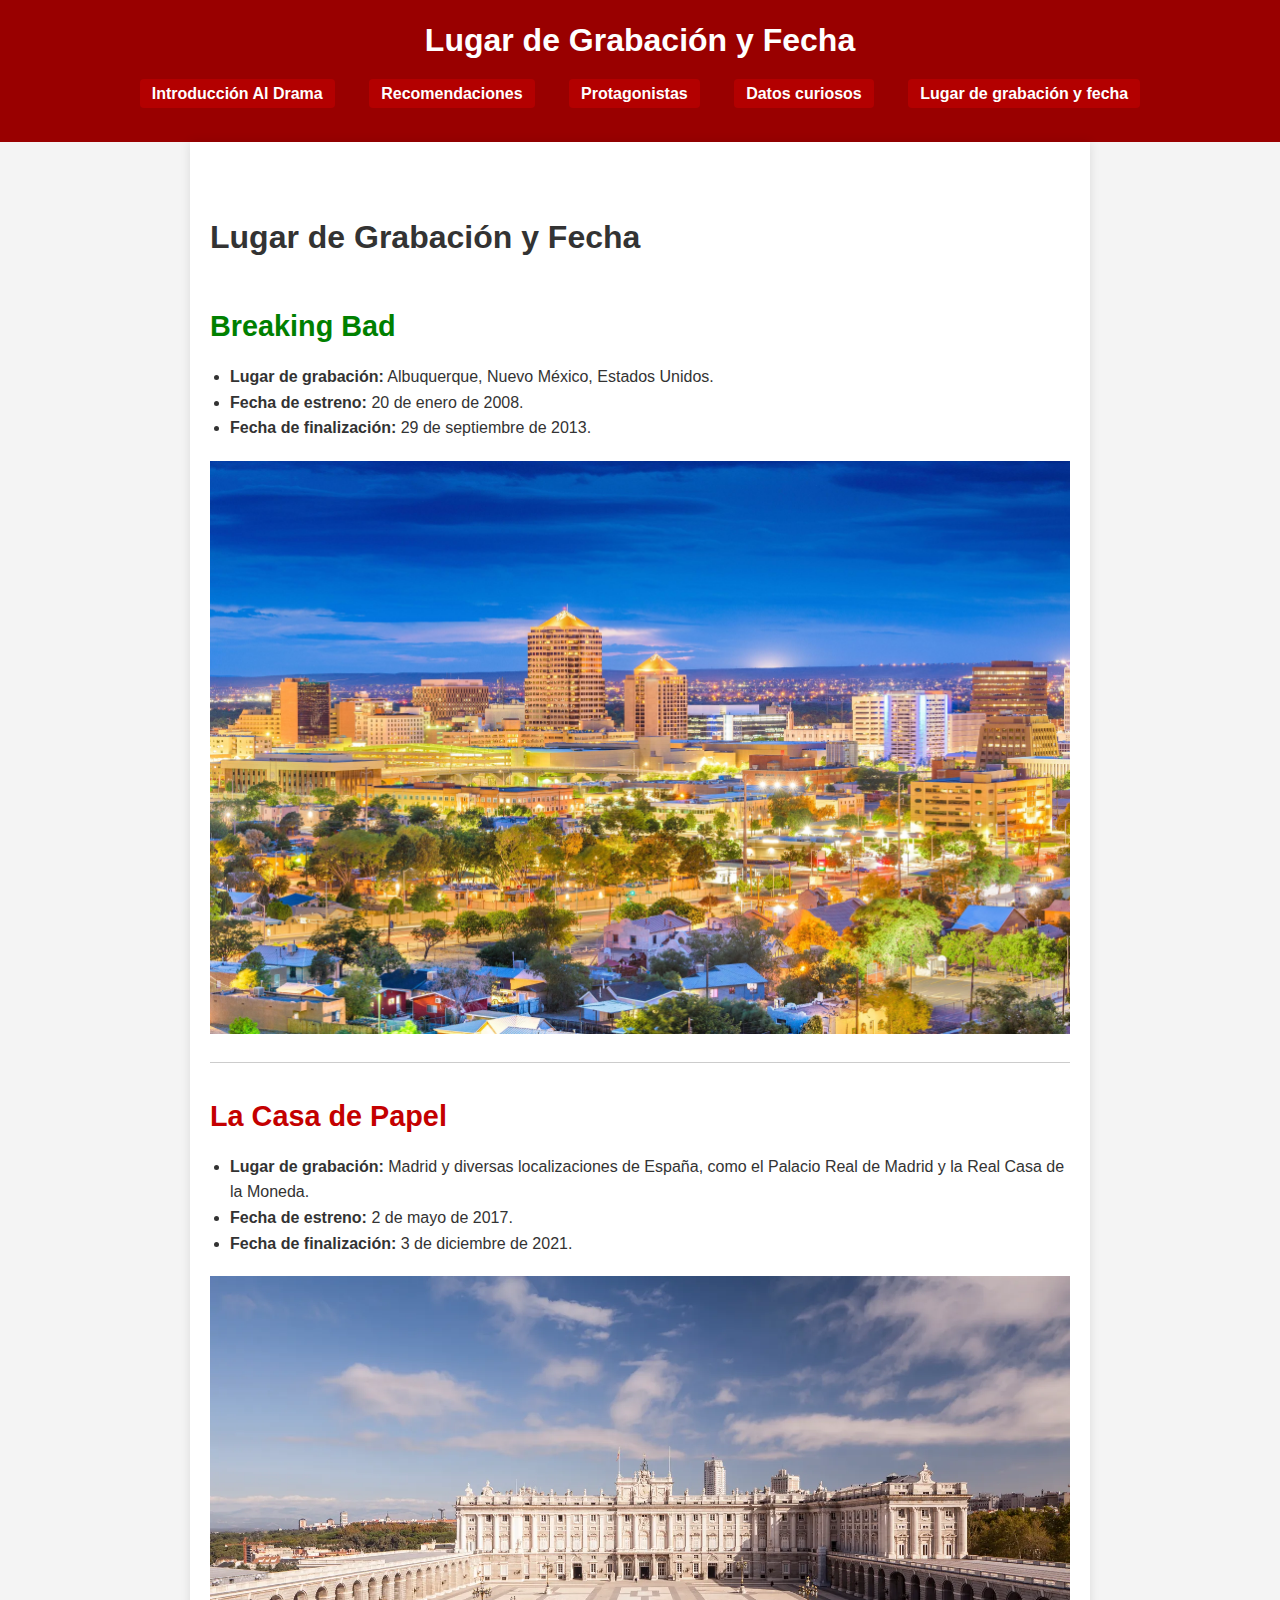
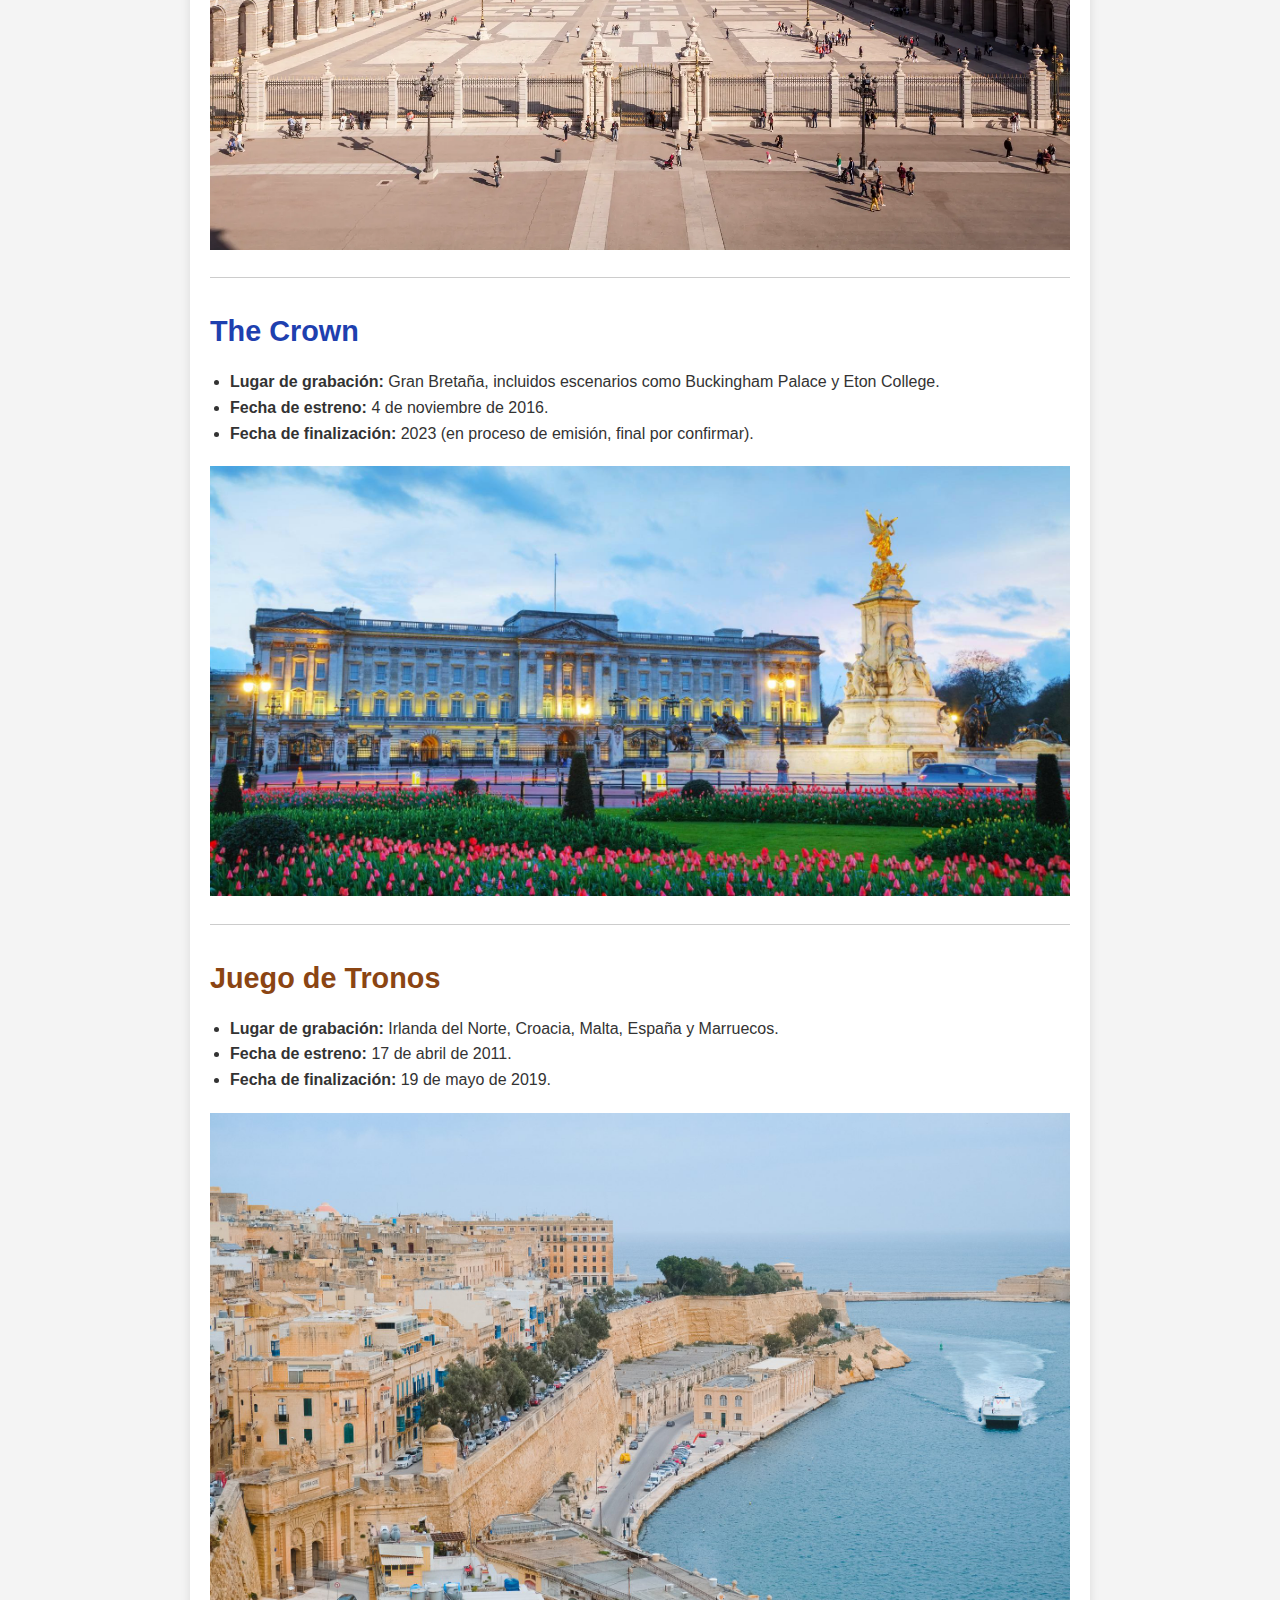
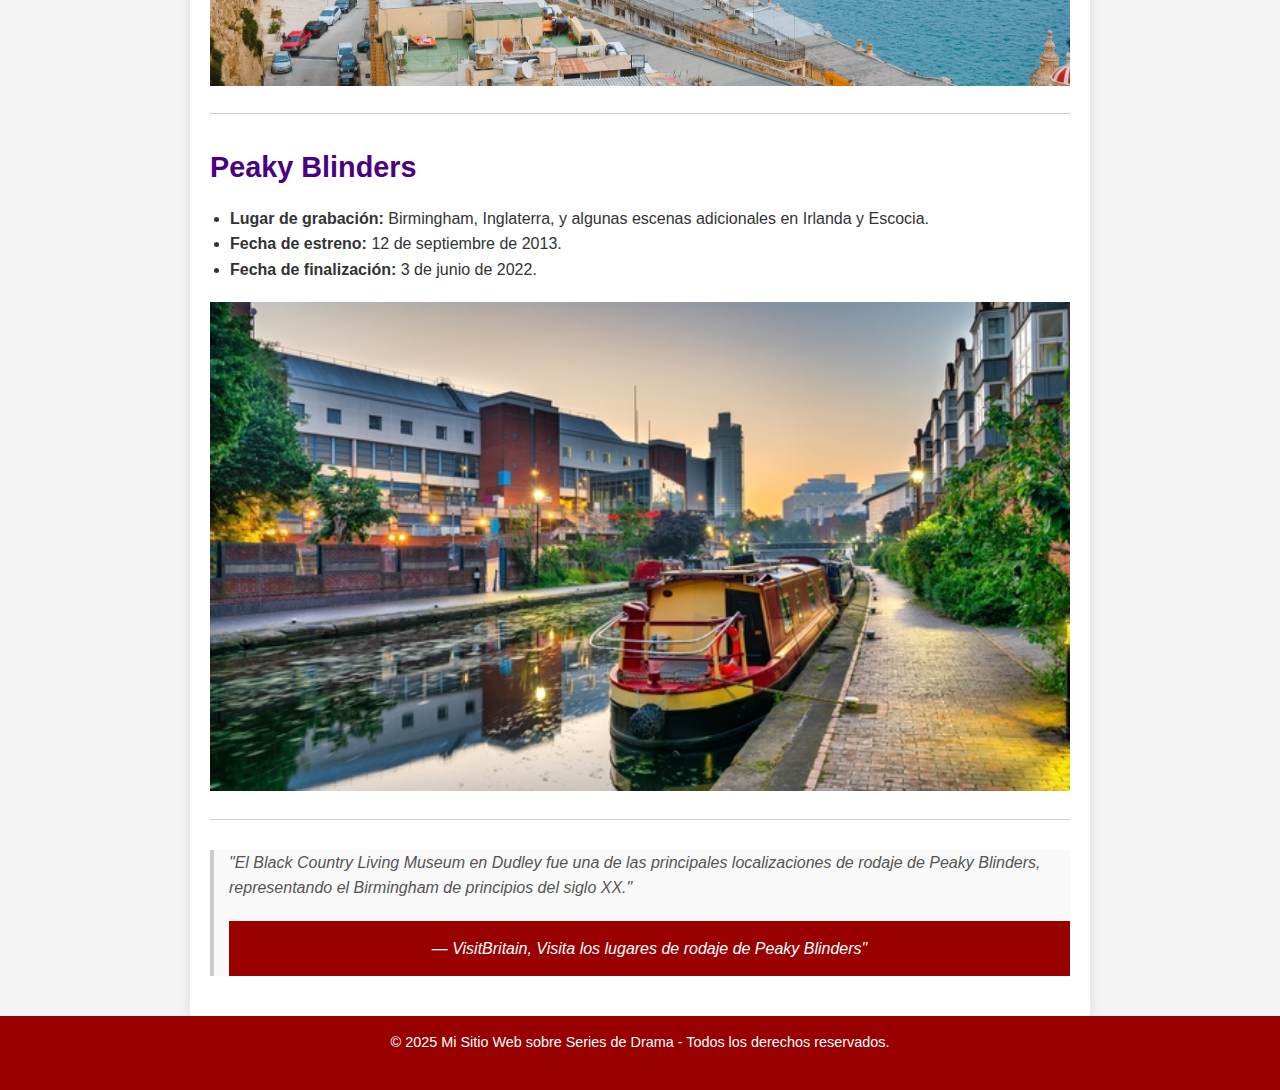
<file: mi_pagina_web/pagina5.html>
<!DOCTYPE html>
<html lang="es">
<head>
    <!-- Meta etiquetas para especificar el conjunto de caracteres y la configuración para dispositivos móviles -->
    <meta charset="UTF-8">
    <meta name="viewport" content="width=device-width, initial-scale=1.0">
    
    <!-- Título de la página que aparece en la pestaña del navegador -->
    <title>Lugar De Grabación Y Fecha - Página 5</title>
    
    <!-- Enlace al archivo de estilos CSS que se usa para el diseño visual de la página -->
    <link rel="stylesheet" href="css/estilo.css">
</head>
<body>
    <!-- Encabezado con el título de la página y la barra de navegación -->
    <header>
        <h1>Lugar de Grabación y Fecha</h1>
        <nav>
            <ul>
                <!-- Menú de navegación con enlaces a otras páginas del sitio -->
                <li><a href="index.html">Introducción Al Drama</a></li>
                <li><a href="pagina2.html">Recomendaciones</a></li>
                <li><a href="pagina3.html">Protagonistas</a></li>
                <li><a href="pagina4.html">Datos curiosos</a></li>
                <li><a href="pagina5.html">Lugar de grabación y fecha</a></li>
            </ul>
        </nav>
    </header>

    <!-- Sección principal del contenido con información sobre los lugares de grabación y las fechas de las series -->
    <main>
        <h2>Lugar de Grabación y Fecha</h2>

        <!-- Sección dedicada a la serie Breaking Bad -->
        <section class="breaking-bad">
            <h3>Breaking Bad</h3>
            <ul>
                <!-- Información de grabación y fechas de Breaking Bad -->
                <li><strong>Lugar de grabación:</strong> Albuquerque, Nuevo México, Estados Unidos.</li>
                <li><strong>Fecha de estreno:</strong> 20 de enero de 2008.</li>
                <li><strong>Fecha de finalización:</strong> 29 de septiembre de 2013.</li>
            </ul>
            <!-- Imagen de Breaking Bad -->
            <img src="imagenes/imagen37.jpg" alt="Breaking Bad" style="width:100%; height:auto;">
        </section>

        <!-- Sección dedicada a la serie La Casa de Papel -->
        <section class="la-casa-de-papel">
            <h3>La Casa de Papel</h3>
            <ul>
                <!-- Información de grabación y fechas de La Casa de Papel -->
                <li><strong>Lugar de grabación:</strong> Madrid y diversas localizaciones de España, como el Palacio Real de Madrid y la Real Casa de la Moneda.</li>
                <li><strong>Fecha de estreno:</strong> 2 de mayo de 2017.</li>
                <li><strong>Fecha de finalización:</strong> 3 de diciembre de 2021.</li>
            </ul>
            <!-- Imagen de La Casa de Papel -->
            <img src="imagenes/imagen38.jpg" alt="La Casa de Papel" style="width:100%; height:auto;">
        </section>

        <!-- Sección dedicada a la serie The Crown -->
        <section class="the-crown">
            <h3>The Crown</h3>
            <ul>
                <!-- Información de grabación y fechas de The Crown -->
                <li><strong>Lugar de grabación:</strong> Gran Bretaña, incluidos escenarios como Buckingham Palace y Eton College.</li>
                <li><strong>Fecha de estreno:</strong> 4 de noviembre de 2016.</li>
                <li><strong>Fecha de finalización:</strong> 2023 (en proceso de emisión, final por confirmar).</li>
            </ul>
            <!-- Imagen de The Crown -->
            <img src="imagenes/imagen39.jpg" alt="The Crown" style="width:100%; height:auto;">
        </section>

        <!-- Sección dedicada a la serie Juego de Tronos -->
        <section class="juego-de-tronos">
            <h3>Juego de Tronos</h3>
            <ul>
                <!-- Información de grabación y fechas de Juego de Tronos -->
                <li><strong>Lugar de grabación:</strong> Irlanda del Norte, Croacia, Malta, España y Marruecos.</li>
                <li><strong>Fecha de estreno:</strong> 17 de abril de 2011.</li>
                <li><strong>Fecha de finalización:</strong> 19 de mayo de 2019.</li>
            </ul>
            <!-- Imagen de Juego de Tronos -->
            <img src="imagenes/imagen40.jpg" alt="Juego de Tronos" style="width:100%; height:auto;">
        </section>

        <!-- Sección dedicada a la serie Peaky Blinders -->
        <section class="peaky-blinders">
            <h3>Peaky Blinders</h3>
            <ul>
                <!-- Información de grabación y fechas de Peaky Blinders -->
                <li><strong>Lugar de grabación:</strong> Birmingham, Inglaterra, y algunas escenas adicionales en Irlanda y Escocia.</li>
                <li><strong>Fecha de estreno:</strong> 12 de septiembre de 2013.</li>
                <li><strong>Fecha de finalización:</strong> 3 de junio de 2022.</li>
            </ul>
            <!-- Imagen de Peaky Blinders -->
            <img src="imagenes/imagen41.jpg" alt="Peaky Blinders" style="width:100%; height:auto;">
        </section>

        <!-- Cita destacada sobre los lugares de rodaje de Peaky Blinders -->
        <blockquote>
            <p>"El Black Country Living Museum en Dudley fue una de las principales localizaciones de rodaje de Peaky Blinders, representando el Birmingham de principios del siglo XX."</p>
            <footer>— VisitBritain, Visita los lugares de rodaje de Peaky Blinders"</footer>
        </blockquote>
    </main>

    <!-- Pie de página con derechos de autor -->
    <footer>
        <p>&copy; 2025 Mi Sitio Web sobre Series de Drama - Todos los derechos reservados.</p>
    </footer>
</body>
</html>
</file>
<file: mi_pagina_web/css/estilo.css>
/* RESET BÁSICO */
* {
    margin: 0;
    padding: 0;
    box-sizing: border-box;
}

/* ESTILOS GENERALES */
body {
    font-family: Arial, sans-serif;
    background-color: #f4f4f4;
    color: #333;
    line-height: 1.6;
}

/* ENCABEZADO Y PIE DE PÁGINA */
header,
footer {
    background-color: #900;
    color: white;
    text-align: center;
    padding: 15px;
}

footer p {
    font-size: 0.9em;
}

/* NAVEGACIÓN */
nav ul {
    list-style: none;
    padding: 0;
    margin-top: 10px;
    text-align: center;
}

nav li {
    display: inline;
    margin: 0 15px;
}

nav a {
    color: white;
    text-decoration: none;
    font-weight: bold;
    padding: 6px 12px;
    border-radius: 4px;
    background-color: #b30000;
    transition: background-color 0.3s, transform 0.1s;
}

nav a:hover {
    background-color: #990000;
}

nav a:active {
    background-color: #660000;
    transform: scale(0.98);
}

/* CONTENIDO PRINCIPAL */
main {
    padding: 20px;
    max-width: 900px;
    margin: auto;
    background-color: white;
    box-shadow: 0 0 10px rgba(0, 0, 0, 0.1);
}

/* TIPOGRAFÍA */
h1, h2, h3 {
    margin-bottom: 15px;
}

h2 {
    font-size: 2em;
    margin-top: 40px;
    padding: 10px 0;
}

/* ESPACIADOS */
p, ul, blockquote {
    margin-bottom: 20px;
}

ul {
    padding-left: 20px;
}

/* BLOQUE DE CITA */
blockquote {
    font-style: italic;
    border-left: 4px solid #ccc;
    padding-left: 15px;
    color: #555;
    background-color: #f9f9f9;
}

/* SECCIONES DE SERIES */
section {
    margin-bottom: 30px;
    border-bottom: 1px solid #ccc;
    padding-bottom: 20px;
}

/* Colores por sección */
.breaking-bad h3 { color: #008000; }       /* Verde */
.la-casa-de-papel h3 { color: #c40000; }   /* Rojo oscuro */
.the-crown h3 { color: #1e40af; }          /* Azul real */
.juego-de-tronos h3 { color: #8b4513; }    /* Marrón */
.peaky-blinders h3 { color: #4b0082; }     /* Índigo */

/* Tamaño de los títulos */
h3 {
    font-size: 1.8em;
    margin-top: 30px;
    margin-bottom: 15px;
}
</file>
